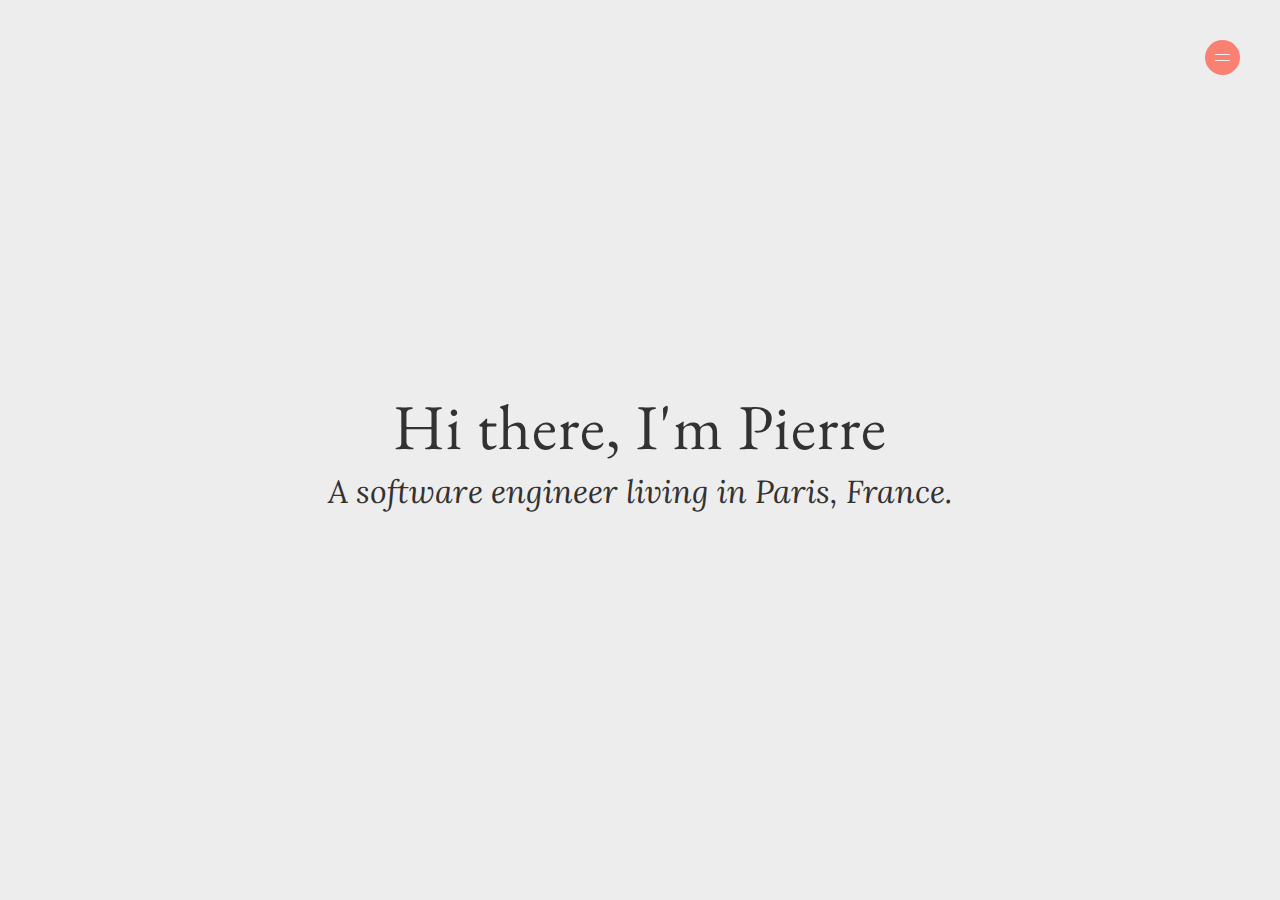
<file: index.html>
<!DOCTYPE html>
<html lang="en">
<head>
  <meta charset="UTF-8">
  <meta name="viewport" content="width=device-width, initial-scale=1.0">

  <title>Pierre Guilhou | Portfolio</title>
  <meta name="description" content="Full-stack developer, tech merkaat & startup enthusiast"/>

  <meta itemprop="name" content="Pierre Guilhou – Portfolio">
  <meta itemprop="description" content="Full-stack developer, tech merkaat & startup enthusiast">
  <meta itemprop="image" content="http://pierreguilhou.me/images/ogimage.png">

  <meta name="twitter:card" content="article">
  <meta name="twitter:site" content="http://pierreguilhou.me">
  <meta name="twitter:title" content="Pierre Guilhou – Portfolio">
  <meta name="twitter:description" content="Full-stack developer, tech merkaat & startup enthusiast">
  <meta name="twitter:creator" content="@PierreGuilhou">
  <meta name="twitter:image" content="http://pierreguilhou.me/images/ogimage.png">

  <meta property="og:title" content="Pierre Guilhou – Portfolio" />
  <meta property="og:type" content="article" />
  <meta property="og:url" content="http://pierreguilhou.me" />
  <meta property="og:image" content="http://pierreguilhou.me/images/ogimage.png" />
  <meta property="og:image:type" content="image/png" />
  <meta property="og:image:width" content="400" />
  <meta property="og:image:height" content="300" />
  <meta property="og:description" content="Full-stack developer, tech merkaat & startup enthusiast" />
  <meta property="og:site_name" content="Pierre Guilhou – Portfolio" />

  <link rel="shortcut icon" type="image/png" href="favicon.ico">
  <link href="https://fonts.googleapis.com/css?family=Cabin+Condensed:600|EB+Garamond|Lora|Noto+Sans" rel="stylesheet">
  <link rel="stylesheet" href="/app.css">
</head>
<body>
  <div id="app">
    <section class="menu">
      <input id="burger-checkbox" type="checkbox">
      <label for="burger-checkbox" class="burger"></label>
      <nav class="primary-nav">
        <ul class="nav-items">
          <li class="nav-item"><a href="/">Home</a></li>
          <li class="nav-item"><a href="/about">About</a></li>
          <li class="nav-item"><a href="/essays">Essays</a></li>
          <li class="nav-item"><a href="/projects">Lastest projects</a></li>
          <li class="nav-item"><a href="/reading-list">Reading list</a></li>
        </ul>
      </nav>
      <nav class="secondary-nav">
        <ul class="social-items">
          <li class="social-item"><a class="linkedin" href="https://www.linkedin.com/in/pierreguilhou" target="_blank" rel="noopener noreferrer"></a></li>
          <li class="social-item"><a class="github" href="https://github.com/Pygocentrus" target="_blank" rel="noopener noreferrer"></a></li>
          <li class="social-item"><a class="twitter" href="https://twitter.com/PierreGuilhou" target="_blank" rel="noopener noreferrer"></a></li>
          <li class="social-item"><a class="email" href="mailto:pierre.guilhou@hetic.net"></a></li>
        </ul>
      </nav>
    </section>
    <section class="wrapper home appear">
      <h1>Hi there, I'm Pierre</h1>
      <h3>A software engineer living in Paris, France.</h3>
    </section>
  </div>
  <script src="/vendor.js"></script>
  <script src="/bundle.js"></script>
</body>
</html>
</file>
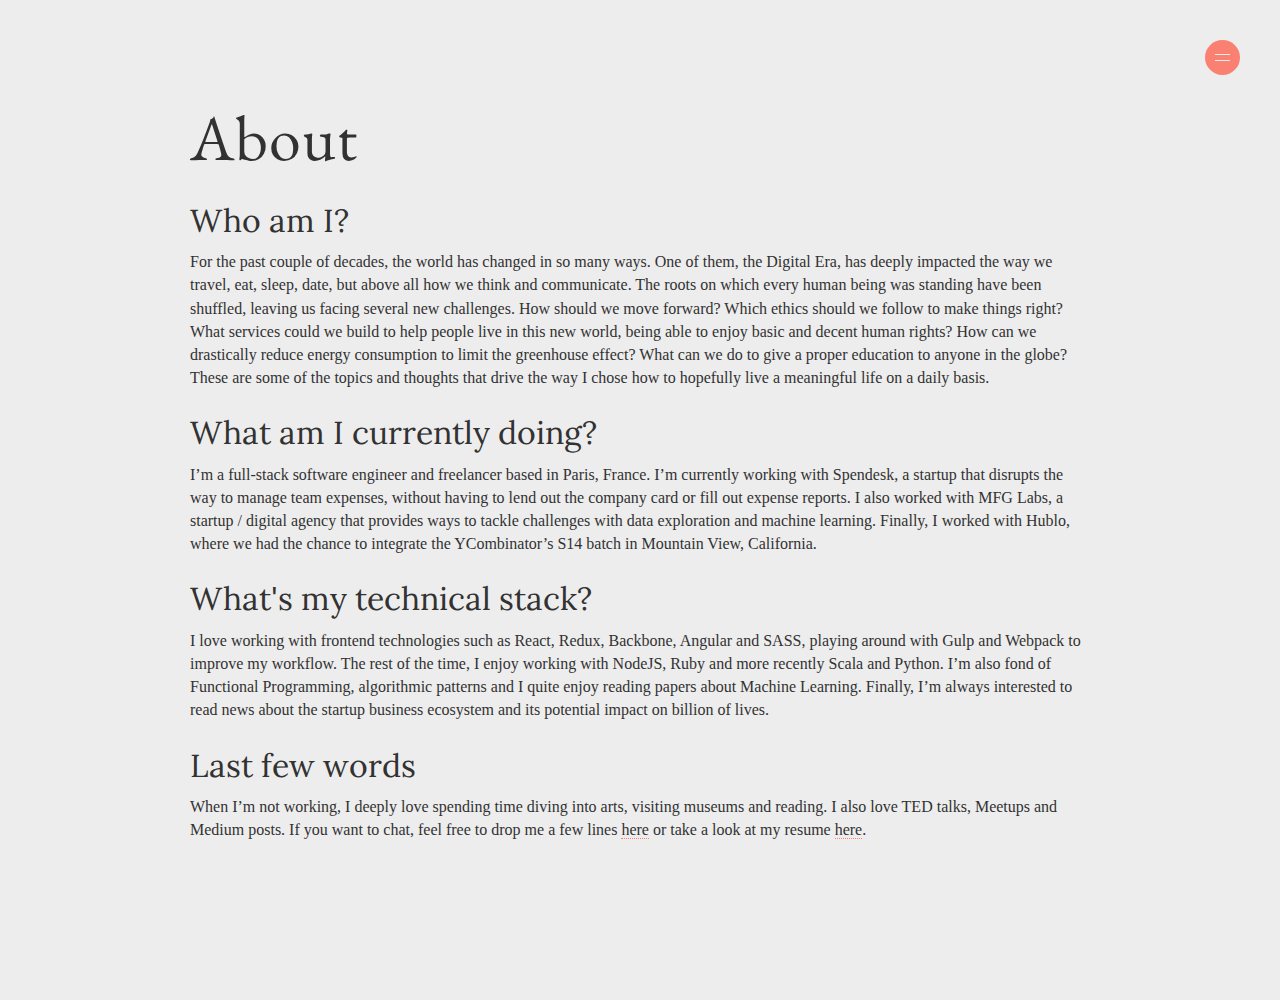
<file: about/index.html>
<!DOCTYPE html>
<html lang="en">
<head>
  <meta charset="UTF-8">
  <meta name="viewport" content="width=device-width, initial-scale=1.0">

  <title>About – Pierre Guilhou</title>
  <meta name="description" content="Full-stack developer, tech merkaat & startup enthusiast"/>

  <meta itemprop="name" content="Pierre Guilhou – About">
  <meta itemprop="description" content="Full-stack developer, tech merkaat & startup enthusiast">
  <meta itemprop="image" content="images/ogimage.png">

  <meta name="twitter:card" content="article">
  <meta name="twitter:site" content="http://pierreguilhou.me">
  <meta name="twitter:title" content="Pierre Guilhou – About">
  <meta name="twitter:description" content="Full-stack developer, tech merkaat & startup enthusiast">
  <meta name="twitter:creator" content="@PierreGuilhou">
  <meta name="twitter:image" content="images/ogimage.png">

  <meta property="og:title" content="Pierre Guilhou – About" />
  <meta property="og:type" content="article" />
  <meta property="og:url" content="http://pierreguilhou.me" />
  <meta property="og:image" content="images/ogimage.png" />
  <meta property="og:image:type" content="image/png" />
  <meta property="og:image:width" content="400" />
  <meta property="og:image:height" content="300" />
  <meta property="og:description" content="Full-stack developer, tech merkaat & startup enthusiast" />
  <meta property="og:site_name" content="Pierre Guilhou – About" />

  <link rel="shortcut icon" type="image/png" href="favicon.ico">
  <link href="https://fonts.googleapis.com/css?family=Cabin+Condensed:600|EB+Garamond|Lora|Noto+Sans" rel="stylesheet">
  <link rel="stylesheet" href="/app.css">
</head>
<body>
  <div id="app">
    <section class="menu">
      <input id="burger-checkbox" type="checkbox">
      <label for="burger-checkbox" class="burger"></label>
      <nav class="primary-nav">
        <ul class="nav-items">
          <li class="nav-item"><a href="/">Home</a></li>
          <li class="nav-item"><a href="/about">About</a></li>
          <li class="nav-item"><a href="/essays">Essays</a></li>
          <li class="nav-item"><a href="/projects">Lastest projects</a></li>
          <li class="nav-item"><a href="/reading-list">Reading list</a></li>
        </ul>
      </nav>
      <nav class="secondary-nav">
        <ul class="social-items">
          <li class="social-item"><a class="linkedin" href="https://www.linkedin.com/in/pierreguilhou" target="_blank" rel="noopener noreferrer"></a></li>
          <li class="social-item"><a class="github" href="https://github.com/Pygocentrus" target="_blank" rel="noopener noreferrer"></a></li>
          <li class="social-item"><a class="twitter" href="https://twitter.com/PierreGuilhou" target="_blank" rel="noopener noreferrer"></a></li>
          <li class="social-item"><a class="email" href="mailto:pierre.guilhou@hetic.net"></a></li>
        </ul>
      </nav>
    </section>
    <section class="wrapper about appear">
      <h1>About</h1>
      <div>
        <h3>Who am I?</h3>
        <p>
          For the past couple of decades, the world has changed in so many ways. One of them, the Digital Era, has deeply impacted the way we travel, eat, sleep, date, but above all how we think and communicate. The roots on which every human being was standing have been shuffled, leaving us facing several new challenges. How should we move forward? Which ethics should we follow to make things right? What services could we build to help people live in this new world, being able to enjoy basic and decent human rights? How can we drastically reduce energy consumption to limit the greenhouse effect? What can we do to give a proper education to anyone in the globe? These are some of the topics and thoughts that drive the way I chose how to hopefully live a meaningful life on a daily basis.
        </p>
      </div>
      <div>
        <h3>What am I currently doing?</h3>
        <p>
          I’m a full-stack software engineer and freelancer based in Paris, France. I’m currently working with Spendesk, a startup that disrupts the way to manage team expenses, without having to lend out the company card or fill out expense reports. I also worked with MFG Labs, a startup / digital agency that provides ways to tackle challenges with data exploration and machine learning. Finally, I worked with Hublo, where we had the chance to integrate the YCombinator’s S14 batch in Mountain View, California.
        </p>
      </div>
      <div>
        <h3>What's my technical stack?</h3>
        <p>
          I love working with frontend technologies such as React, Redux, Backbone, Angular and SASS, playing around with Gulp and Webpack to improve my workflow. The rest of the time, I enjoy working with NodeJS, Ruby and more recently Scala and Python. I’m also fond of Functional Programming, algorithmic patterns and I quite enjoy reading papers about Machine Learning. Finally, I’m always interested to read news about the startup business ecosystem and its potential impact on billion of lives.
        </p>
      </div>
      <div>
        <h3>Last few words</h3>
        <p>
          When I’m not working, I deeply love spending time diving into arts, visiting museums and reading. I also love TED talks, Meetups and Medium posts. If you want to chat, feel free to drop me a few lines <a class="link" href="mailto:pierre.guilhou@hetic.net">here</a> or take a look at my resume <a href="CV.pdf" class="link">here</a>.
        </p>
      </div>
    </section>
  </div>
  <script src="/vendor.js"></script>
  <script src="/bundle.js"></script>
</body>
</html>
</file>
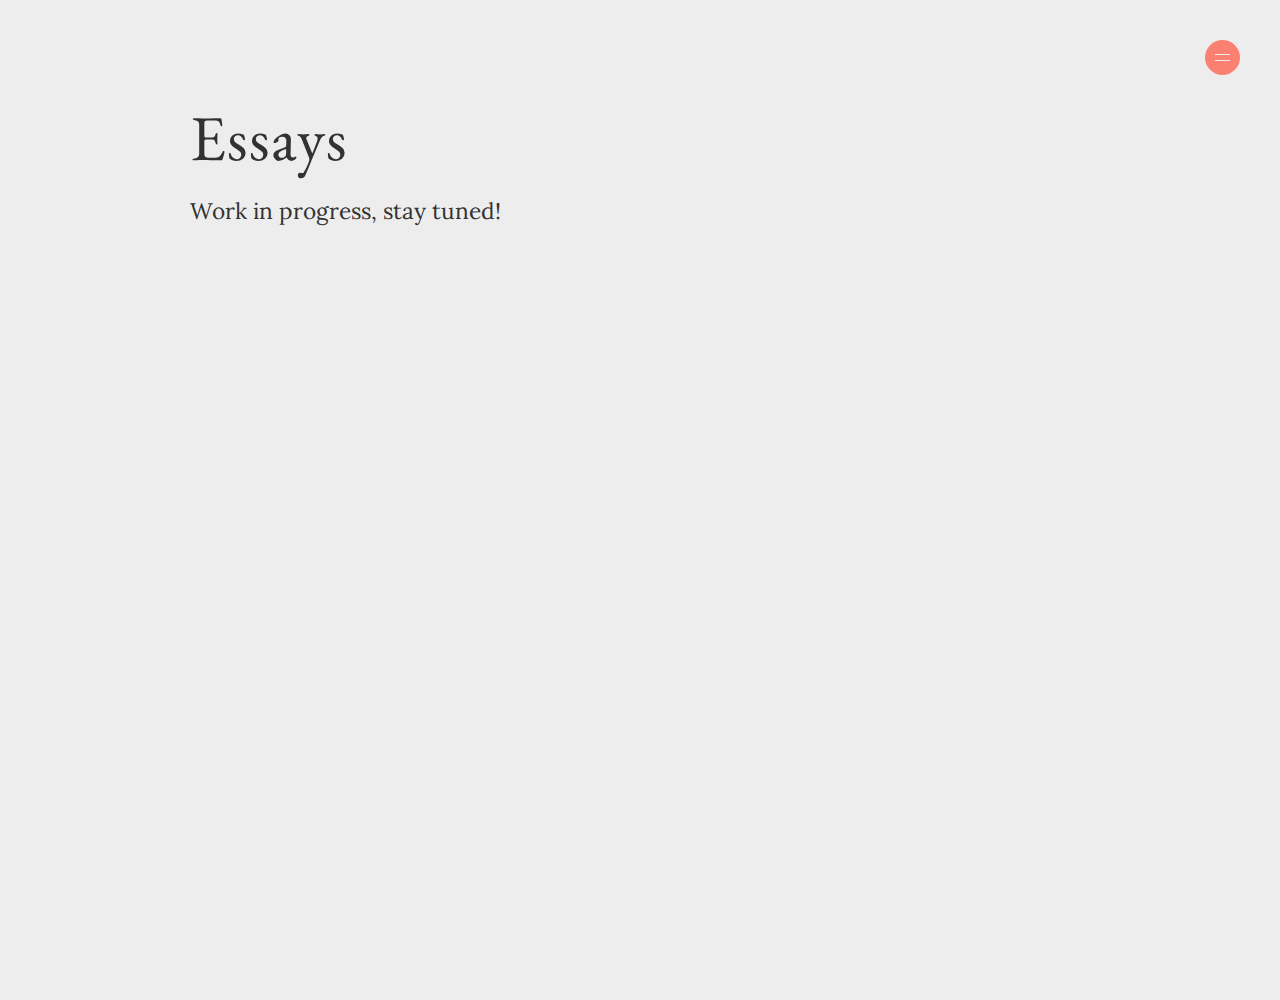
<file: essays/index.html>
<!DOCTYPE html>
<html lang="en">
<head>
  <meta charset="UTF-8">
  <meta name="viewport" content="width=device-width, initial-scale=1.0">

  <title>Essays – Pierre Guilhou</title>
  <meta name="description" content="Full-stack developer, tech merkaat & startup enthusiast"/>

  <meta itemprop="name" content="Pierre Guilhou – Essays">
  <meta itemprop="description" content="Full-stack developer, tech merkaat & startup enthusiast">
  <meta itemprop="image" content="images/ogimage.png">

  <meta name="twitter:card" content="article">
  <meta name="twitter:site" content="http://pierreguilhou.me">
  <meta name="twitter:title" content="Pierre Guilhou – Essays">
  <meta name="twitter:description" content="Full-stack developer, tech merkaat & startup enthusiast">
  <meta name="twitter:creator" content="@PierreGuilhou">
  <meta name="twitter:image" content="images/ogimage.png">

  <meta property="og:title" content="Pierre Guilhou – Essays" />
  <meta property="og:type" content="article" />
  <meta property="og:url" content="http://pierreguilhou.me" />
  <meta property="og:image" content="images/ogimage.png" />
  <meta property="og:image:type" content="image/png" />
  <meta property="og:image:width" content="400" />
  <meta property="og:image:height" content="300" />
  <meta property="og:description" content="Full-stack developer, tech merkaat & startup enthusiast" />
  <meta property="og:site_name" content="Pierre Guilhou – Essays" />

  <link rel="shortcut icon" type="image/png" href="favicon.ico">
  <link href="https://fonts.googleapis.com/css?family=Cabin+Condensed:600|EB+Garamond|Lora|Noto+Sans" rel="stylesheet">
  <link rel="stylesheet" href="/app.css">
</head>
<body>
  <div id="app">
    <section class="menu">
      <input id="burger-checkbox" type="checkbox">
      <label for="burger-checkbox" class="burger"></label>
      <nav class="primary-nav">
        <ul class="nav-items">
          <li class="nav-item"><a href="/">Home</a></li>
          <li class="nav-item"><a href="/about">About</a></li>
          <li class="nav-item"><a href="/essays">Essays</a></li>
          <li class="nav-item"><a href="/projects">Lastest projects</a></li>
          <li class="nav-item"><a href="/reading-list">Reading list</a></li>
        </ul>
      </nav>
      <nav class="secondary-nav">
        <ul class="social-items">
          <li class="social-item"><a class="linkedin" href="https://www.linkedin.com/in/pierreguilhou" target="_blank" rel="noopener noreferrer"></a></li>
          <li class="social-item"><a class="github" href="https://github.com/Pygocentrus" target="_blank" rel="noopener noreferrer"></a></li>
          <li class="social-item"><a class="twitter" href="https://twitter.com/PierreGuilhou" target="_blank" rel="noopener noreferrer"></a></li>
          <li class="social-item"><a class="email" href="mailto:pierre.guilhou@hetic.net"></a></li>
        </ul>
      </nav>
    </section>
    <section class="wrapper essays appear">
      <h1>Essays</h1>
      <div class="wip">
        <h4>Work in progress, stay tuned!</h4>
      </div>
      <!-- <ul class="essays-items">
        <li class="essays-item">
          <a href="#">
            <h3>Social networks ethics</h3>
          </a>
          <h4>How we went through a new kind of era</h4>
          <a href="/" class="cta">Read</a>
        </li>
      </ul> -->
    </section>
  </div>
  <script src="/vendor.js"></script>
  <script src="/bundle.js"></script>
</body>
</html>
</file>
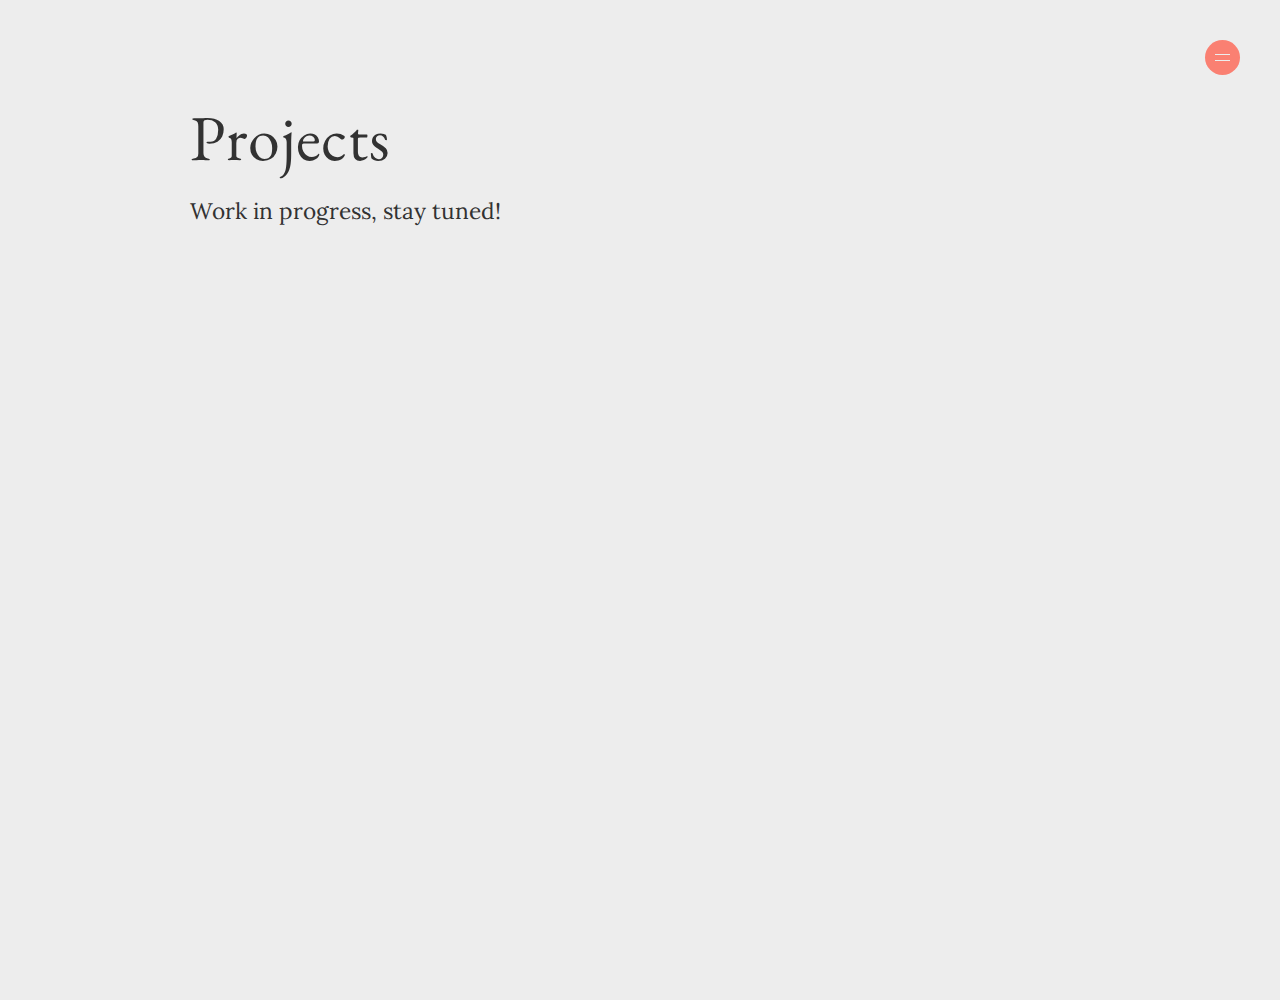
<file: projects/index.html>
<!DOCTYPE html>
<html lang="en">
<head>
  <meta charset="UTF-8">
  <meta name="viewport" content="width=device-width, initial-scale=1.0">

  <title>Projects – Pierre Guilhou</title>
  <meta name="description" content="Full-stack developer, tech merkaat & startup enthusiast"/>

  <meta itemprop="name" content="Pierre Guilhou – Projects">
  <meta itemprop="description" content="Full-stack developer, tech merkaat & startup enthusiast">
  <meta itemprop="image" content="images/ogimage.png">

  <meta name="twitter:card" content="article">
  <meta name="twitter:site" content="http://pierreguilhou.me">
  <meta name="twitter:title" content="Pierre Guilhou – Projects">
  <meta name="twitter:description" content="Full-stack developer, tech merkaat & startup enthusiast">
  <meta name="twitter:creator" content="@PierreGuilhou">
  <meta name="twitter:image" content="images/ogimage.png">

  <meta property="og:title" content="Pierre Guilhou – Projects" />
  <meta property="og:type" content="article" />
  <meta property="og:url" content="http://pierreguilhou.me" />
  <meta property="og:image" content="images/ogimage.png" />
  <meta property="og:image:type" content="image/png" />
  <meta property="og:image:width" content="400" />
  <meta property="og:image:height" content="300" />
  <meta property="og:description" content="Full-stack developer, tech merkaat & startup enthusiast" />
  <meta property="og:site_name" content="Pierre Guilhou – Projects" />

  <link rel="shortcut icon" type="image/png" href="favicon.ico">
  <link href="https://fonts.googleapis.com/css?family=Cabin+Condensed:600|EB+Garamond|Lora|Noto+Sans" rel="stylesheet">
  <link rel="stylesheet" href="/app.css">
</head>
<body>
  <div id="app">
    <section class="menu">
      <input id="burger-checkbox" type="checkbox">
      <label for="burger-checkbox" class="burger"></label>
      <nav class="primary-nav">
        <ul class="nav-items">
          <li class="nav-item"><a href="/">Home</a></li>
          <li class="nav-item"><a href="/about">About</a></li>
          <li class="nav-item"><a href="/essays">Essays</a></li>
          <li class="nav-item"><a href="/projects">Lastest projects</a></li>
          <li class="nav-item"><a href="/reading-list">Reading list</a></li>
        </ul>
      </nav>
      <nav class="secondary-nav">
        <ul class="social-items">
          <li class="social-item"><a class="linkedin" href="https://www.linkedin.com/in/pierreguilhou" target="_blank" rel="noopener noreferrer"></a></li>
          <li class="social-item"><a class="github" href="https://github.com/Pygocentrus" target="_blank" rel="noopener noreferrer"></a></li>
          <li class="social-item"><a class="twitter" href="https://twitter.com/PierreGuilhou" target="_blank" rel="noopener noreferrer"></a></li>
          <li class="social-item"><a class="email" href="mailto:pierre.guilhou@hetic.net"></a></li>
        </ul>
      </nav>
    </section>
    <section class="wrapper projects appear">
      <h1>Projects</h1>
      <div class="wip">
        <h4>Work in progress, stay tuned!</h4>
      </div>
    </section>
  </div>
  <script src="/vendor.js"></script>
  <script src="/bundle.js"></script>
</body>
</html>
</file>
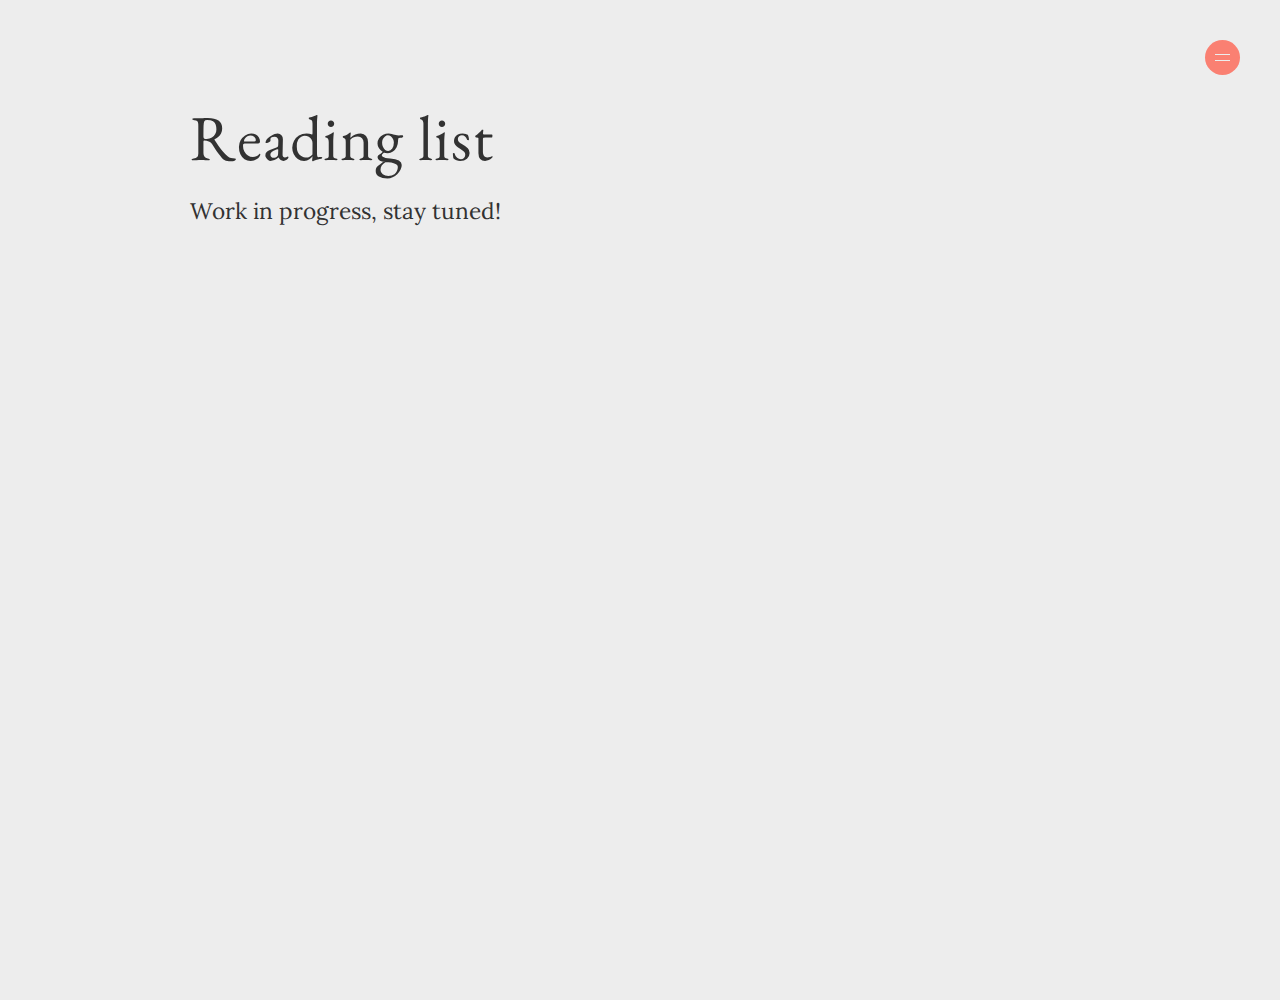
<file: reading-list/index.html>
<!DOCTYPE html>
<html lang="en">
<head>
  <meta charset="UTF-8">
  <meta name="viewport" content="width=device-width, initial-scale=1.0">

  <title>Reading list – Pierre Guilhou</title>
  <meta name="description" content="Full-stack developer, tech merkaat & startup enthusiast"/>

  <meta itemprop="name" content="Pierre Guilhou – Reading list">
  <meta itemprop="description" content="Full-stack developer, tech merkaat & startup enthusiast">
  <meta itemprop="image" content="images/ogimage.png">

  <meta name="twitter:card" content="article">
  <meta name="twitter:site" content="http://pierreguilhou.me">
  <meta name="twitter:title" content="Pierre Guilhou – Reading list">
  <meta name="twitter:description" content="Full-stack developer, tech merkaat & startup enthusiast">
  <meta name="twitter:creator" content="@PierreGuilhou">
  <meta name="twitter:image" content="images/ogimage.png">

  <meta property="og:title" content="Pierre Guilhou – Reading list" />
  <meta property="og:type" content="article" />
  <meta property="og:url" content="http://pierreguilhou.me" />
  <meta property="og:image" content="images/ogimage.png" />
  <meta property="og:image:type" content="image/png" />
  <meta property="og:image:width" content="400" />
  <meta property="og:image:height" content="300" />
  <meta property="og:description" content="Full-stack developer, tech merkaat & startup enthusiast" />
  <meta property="og:site_name" content="Pierre Guilhou – Reading list" />

  <link rel="shortcut icon" type="image/png" href="favicon.ico">
  <link href="https://fonts.googleapis.com/css?family=Cabin+Condensed:600|EB+Garamond|Lora|Noto+Sans" rel="stylesheet">
  <link rel="stylesheet" href="/app.css">
</head>
<body>
  <div id="app">
    <section class="menu">
      <input id="burger-checkbox" type="checkbox">
      <label for="burger-checkbox" class="burger"></label>
      <nav class="primary-nav">
        <ul class="nav-items">
          <li class="nav-item"><a href="/">Home</a></li>
          <li class="nav-item"><a href="/about">About</a></li>
          <li class="nav-item"><a href="/essays">Essays</a></li>
          <li class="nav-item"><a href="/projects">Lastest projects</a></li>
          <li class="nav-item"><a href="/reading-list">Reading list</a></li>
        </ul>
      </nav>
      <nav class="secondary-nav">
        <ul class="social-items">
          <li class="social-item"><a class="linkedin" href="https://www.linkedin.com/in/pierreguilhou" target="_blank" rel="noopener noreferrer"></a></li>
          <li class="social-item"><a class="github" href="https://github.com/Pygocentrus" target="_blank" rel="noopener noreferrer"></a></li>
          <li class="social-item"><a class="twitter" href="https://twitter.com/PierreGuilhou" target="_blank" rel="noopener noreferrer"></a></li>
          <li class="social-item"><a class="email" href="mailto:pierre.guilhou@hetic.net"></a></li>
        </ul>
      </nav>
    </section>
    <section class="wrapper reading-list appear">
      <h1>Reading list</h1>
      <div class="wip">
        <h4>Work in progress, stay tuned!</h4>
      </div>
    </section>
  </div>
  <script src="/vendor.js"></script>
  <script src="/bundle.js"></script>
</body>
</html>
</file>
<file: app.css>
a,abbr,acronym,address,applet,article,aside,audio,b,big,blockquote,body,canvas,caption,center,cite,code,dd,del,details,dfn,div,dl,dt,em,embed,fieldset,figcaption,figure,footer,form,h1,h2,h3,h4,h5,h6,header,hgroup,html,i,iframe,img,ins,kbd,label,legend,li,mark,menu,nav,object,ol,output,p,pre,q,ruby,s,samp,section,small,span,strike,strong,sub,summary,sup,table,tbody,td,tfoot,th,thead,time,tr,tt,u,ul,var,video{margin:0;padding:0;border:0;font-size:100%;font:inherit;vertical-align:baseline}article,aside,details,figcaption,figure,footer,header,hgroup,menu,nav,section{display:block}body{line-height:1}ol,ul{list-style:none}blockquote,q{quotes:none}blockquote:after,blockquote:before,q:after,q:before{content:"";content:none}table{border-collapse:collapse;border-spacing:0}a{text-decoration:none}body{-webkit-font-smoothing:antialiased;-moz-osx-font-smoothing:grayscale}*{box-sizing:border-box}@font-face{font-family:Icons;src:url(97947068b16393b91bb60773c2069772.eot);src:url(97947068b16393b91bb60773c2069772.eot?#iefix) format("embedded-opentype"),url([data-uri]) format("woff"),url(c0f47f7aa04592cdf4dbc080b03de0b1.ttf) format("truetype"),url([data-uri]#Icons) format("svg");font-weight:400;font-style:normal}@media screen and (-webkit-min-device-pixel-ratio:0){@font-face{font-family:Icons;src:url([data-uri]#Icons) format("svg")}}@keyframes appear{0%{opacity:0}to{opacity:1}}html{font-size:1em;overflow-x:hidden}body{line-height:1.45}a{color:#323232}h1,h2,h3,h4{line-height:1.2}h1{font-size:3.998em}h2{font-size:2.827em}h3{font-size:1.999em}h4{font-size:1.414em}small{font-size:.707em}body{color:#323232;background-color:#ededed}h1{font-family:EB Garamond,serif;letter-spacing:1px}#app{position:relative;width:100vw;height:100vh}section.wrapper{animation:appear 1s ease}section.menu{position:fixed;right:0;top:0;width:300px;height:100%;z-index:1}section.menu #burger-checkbox{display:none}section.menu #burger-checkbox:checked~nav.primary-nav,section.menu #burger-checkbox:checked~nav.secondary-nav{transform:translateX(0)}section.menu #burger-checkbox:checked~.burger:before{transform:rotate(45deg) translate3d(2px,2px,0)}section.menu #burger-checkbox:checked~.burger:after{transform:rotate(-45deg) translate3d(2px,-2px,0)}section.menu .burger{z-index:2;position:absolute;width:35px;height:35px;top:40px;right:40px;background-color:salmon;transition:background-color .2s ease;border-radius:50%;cursor:pointer}section.menu .burger:hover{background-color:#f97363}section.menu .burger:after,section.menu .burger:before{content:"";position:absolute;width:15px;height:1px;background-color:#ededed;transition:all .2s ease}section.menu .burger:before{top:14px;left:10px}section.menu .burger:after{bottom:14px;left:10px}section.menu nav.primary-nav{background-color:#323232;color:#ededed;transform:translateX(300px);transition:all .2s ease-out;width:300px;height:100%;padding:85px 40px 0}section.menu nav.primary-nav .nav-items .nav-item:last-child{border-bottom:none}section.menu nav.primary-nav .nav-items .nav-item{border-bottom:1px dashed hsla(0,0%,93%,.6);padding:10px 0}section.menu nav.primary-nav .nav-items .nav-item a{display:block;color:#ededed;transition:all .2s ease;line-height:24px;font-size:18px}section.menu nav.primary-nav .nav-items .nav-item a:hover{color:#d4d4d4;transform:translateX(3px)}section.menu nav.secondary-nav{position:absolute;bottom:0;left:0;transform:translateX(300px);transition:all .2s ease-out;padding:0 30px 30px;width:100%}section.menu nav.secondary-nav .social-items{text-align:center;display:-ms-flexbox;display:flex;width:100%}section.menu nav.secondary-nav .social-items .social-item{-ms-flex:.25;flex:.25}section.menu nav.secondary-nav .social-items .social-item a{display:inline-block;width:35px;height:35px;border-radius:50%;background-color:#ededed;color:#323232;font-family:Icons;font-size:12px}section.menu nav.secondary-nav .social-items .social-item a:hover{background-color:#d4d4d4;transition:background-color .2s ease-out}section.menu nav.secondary-nav .social-items .social-item a:before{width:20px;height:20px;line-height:35px}section.menu nav.secondary-nav .social-items .social-item a.linkedin:before{content:"\F102"}section.menu nav.secondary-nav .social-items .social-item a.github:before{content:"\F100"}section.menu nav.secondary-nav .social-items .social-item a.twitter:before{content:"\F105"}section.menu nav.secondary-nav .social-items .social-item a.email:before{content:"\F104"}@media only screen and (max-device-width:480px){section.menu{width:100vw}section.menu nav.primary-nav,section.menu nav.secondary-nav{width:100vw;transform:translateX(100vw)}}.cta{display:inline-block;padding:10px 15px;background-color:salmon;color:#ededed;border-radius:2px;text-transform:uppercase;transition:background-color .2s ease;font-size:12px;letter-spacing:.5px}.cta:hover{background-color:#f97363}.wip{margin-top:20px;font-family:Lora,serif}a.link{border-bottom:1px dotted salmon;color:#323232;transition:color .15s ease}a.link:hover{color:salmon}section.home{position:absolute;transform:translateX(-50%) translateY(-50%);left:50%;top:50%;text-align:center}section.home h1{margin-bottom:7px}section.home h3{font-style:italic;font-family:Lora,serif;font-size:1.999em}section.about{width:900px;margin:100px auto}section.about div{margin-top:25px}section.about div h3{font-family:Lora,serif}section.about div p{margin-top:10px}section.essays{width:900px;margin:100px auto}section.essays .essays-items{margin-top:40px}section.essays .essays-items .essays-item{margin-bottom:25px}section.essays .essays-items .essays-item h3{font-family:Lora,serif;transition:transform .2s ease}section.essays .essays-items .essays-item h3:hover{color:#191919;transform:translateX(3px)}section.essays .essays-items .essays-item h4{font-style:italic;opacity:.6}section.essays .essays-items .essays-item .cta{margin-top:5px}@media only screen and (max-width:992px){section.essays{width:700px;margin:50px auto}}@media only screen and (max-device-width:480px){section.essays{width:100vw;padding:40px;box-sizing:border-box;margin:0}}section.projects,section.reading-list{width:900px;margin:100px auto}
/*# sourceMappingURL=app.css.map*/
</file>
